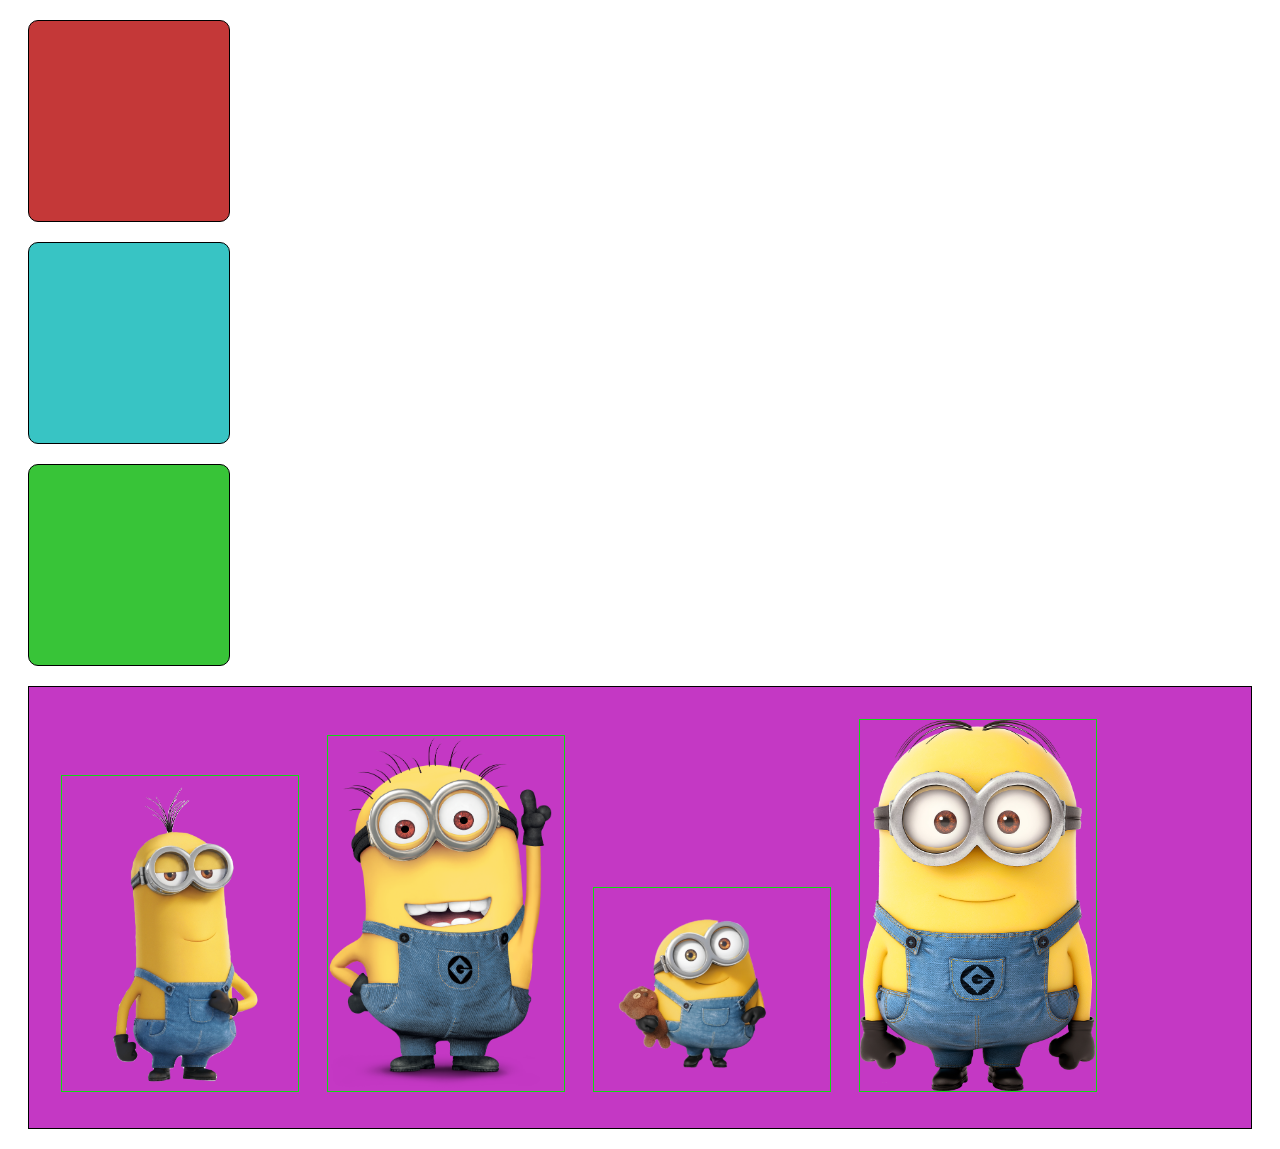
<file: index.html>
<!DOCTYPE html>
<html lang="en">
  <head>
    <meta charset="UTF-8" />
    <meta name="viewport" content="width=device-width, initial-scale=1.0" />
    <link rel="stylesheet" href="./style/style.css" />
    <title>Document</title>
  </head>
  <body>
    <div class="div1"></div>
    <div class="div2"></div>
    <div class="div3"></div>
    <div class="div4">
      <img src="./images/image1.png" alt="" />
      <img src="./images/image2.png" alt="" />
      <img src="./images/image3.png" alt="" />
      <img src="./images/image4.png" alt="" />
    </div>
  </body>
</html>
</file>
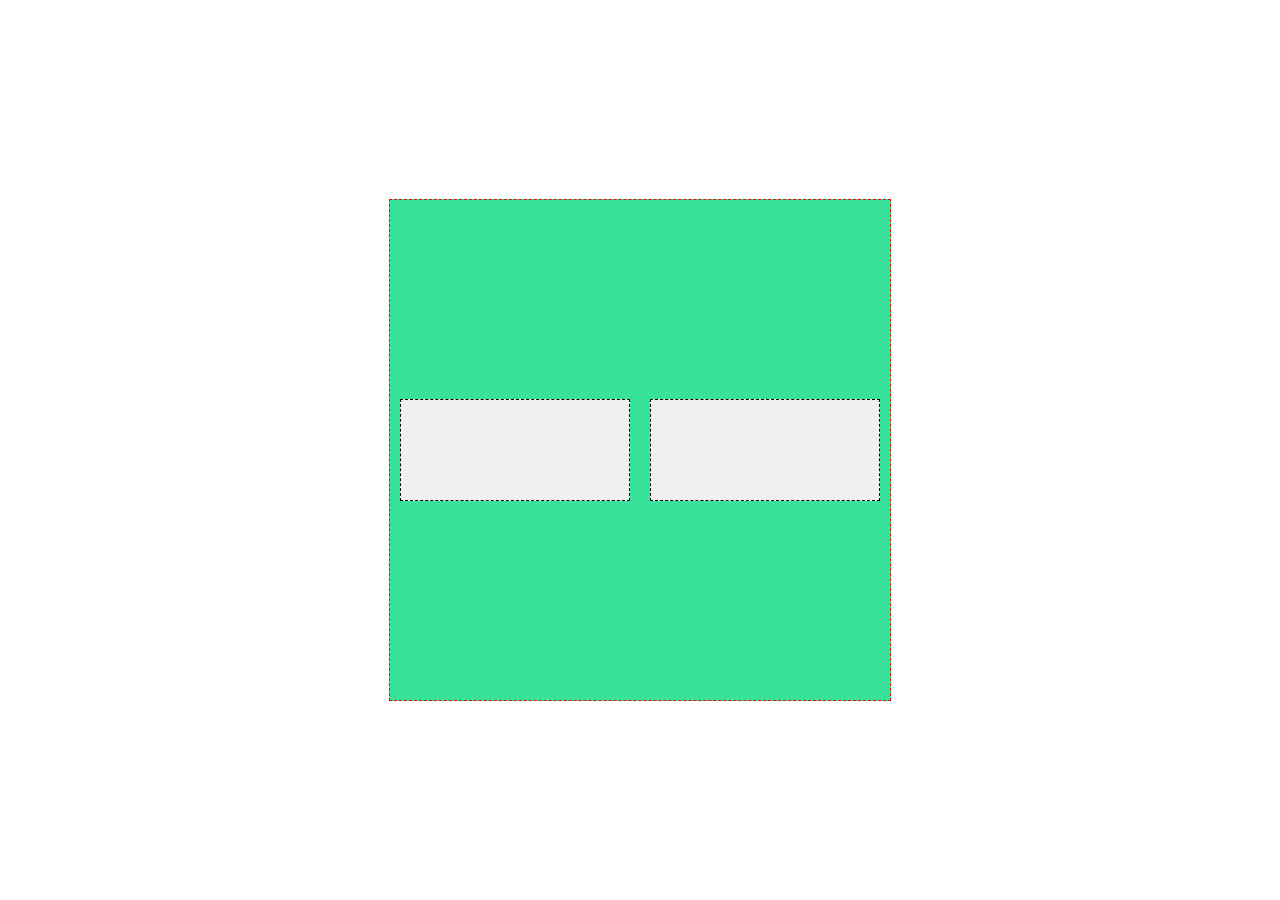
<file: page1.html>
<!DOCTYPE html>
<html lang="en">
  <head>
    <meta charset="UTF-8" />
    <meta name="viewport" content="width=device-width, initial-scale=1.0" />
    <style>
      body {
        background-color: #ffffff;
        font-family: Arial, sans-serif;
        margin: 0;
        width: 100vw;
        height: 100vh;
        align-items: center;
        justify-content: center;
        display: flex;

      }
    
      .div1 {
        width: 500px;
        height: 500px; ;
        background-color: #39e299;
        border: 1px dashed #e60e0e;
        display: flex;
        flex-direction: row;
        flex-wrap: wrap;
        align-items: center;
        justify-content: center;
  
      }

      .div2 {
        width: 100px;
        height: 100px;
        background-color: #f0f0f0;
        border: 1px dashed #000000;
        flex-grow: 1;
        margin: 10px;
    


      }

    </style>
    <title>Document</title>
  </head>
  <body>
    <div class="div1">
      <div class="div2"></div>
      <div class="div2"></div>
  



    </div>
  </body>
</html>
</file>
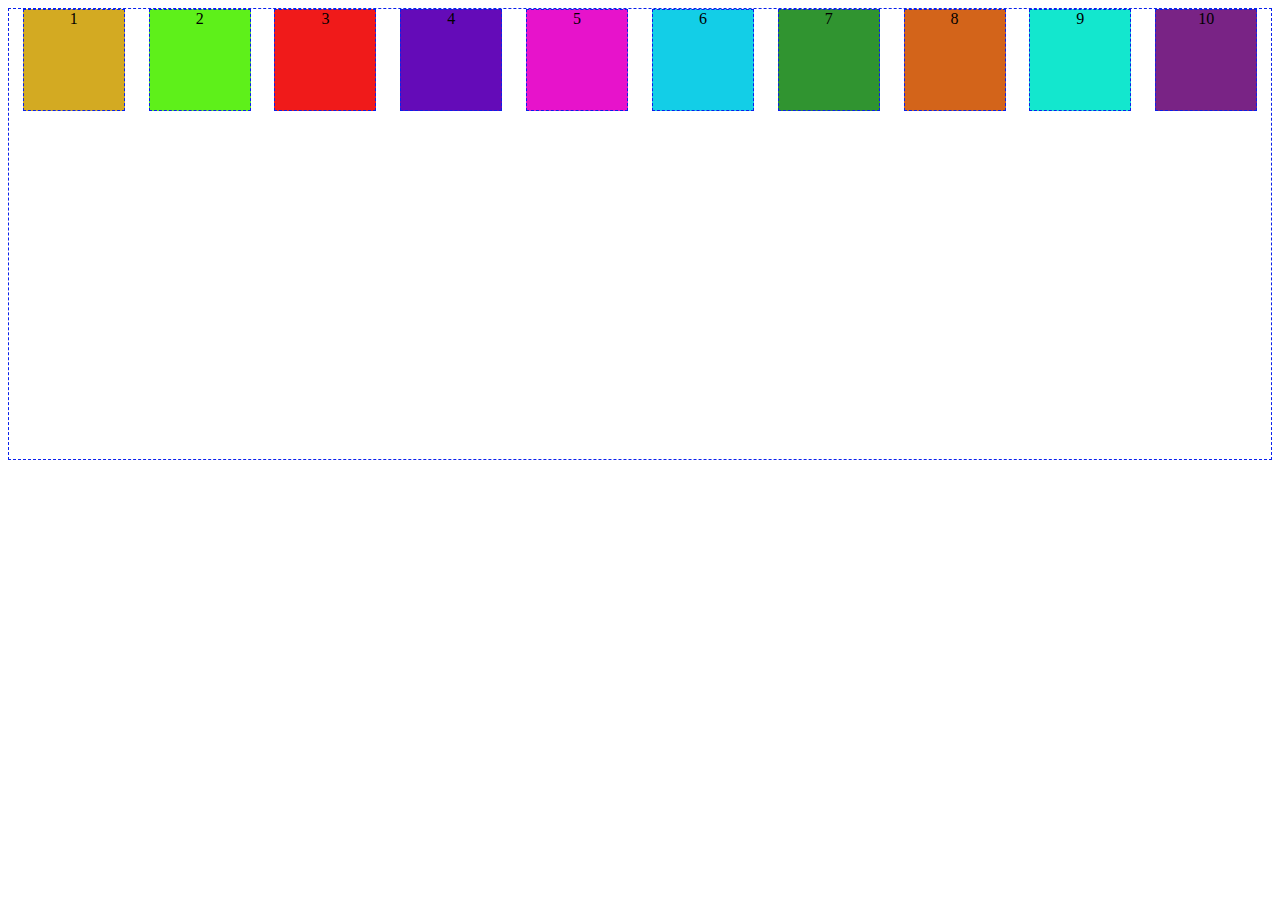
<file: page3.html>
<!DOCTYPE html>
<html lang="en">
<head>
    <meta charset="UTF-8">
    <meta name="viewport" content="width=device-width, initial-scale=1.0">
    <title>Document</title>
    <style>

        @media (max-width: 600px) {
            body{
                background-color: lightblue;
            }
        }

       
         .container {
            height: 50vh;
            border: 1px dashed rgb(9, 32, 236);
            display: flex;
            flex-wrap:wrap;
            justify-content:space-evenly;
            align-items: flex-start;
            gap: 10px;

        }
        .container div {
            width: 100px;
            height: 100px;
            border: 1px dashed rgb(9, 32, 236);
            text-align: center;
        }


    </style>
</head>
<body>
    <div class="container">
        <div style="background-color: rgb(211, 170, 34);">1</div>
        <div style="background-color: rgb(94, 240, 26);">2</div>
        <div style="background-color: rgb(240, 26, 26);">3</div>
        <div style="background-color: rgb(100, 11, 184);">4</div>
        <div style="background-color: rgb(231, 19, 203);">5</div>
        <div style="background-color: rgb(19, 206, 231);">6</div>
        <div style="background-color: rgb(48, 148, 48);">7</div>
        <div style="background-color: rgb(211, 100, 26);">8</div>
        <div style="background-color: rgb(19, 231, 206);">9</div>
        <div style="background-color: rgb(121, 35, 133);">10</div>

    </div>
    
</body>
</html>
</file>
<file: style/style.css>
.div1, .div2, .div3{
    border-radius: 10px;
    width: 200px;
    height: 200px;
    border: 1px solid #000;
    margin: 20px ;
}

img {
    width: 20% ; 
    border:  1px solid #12da12;
    margin: 1%;

}

.div1 {
    background-color: #c43838;
}

.div2 {
    background-color: #38c4c4;
}

.div3 {
    background-color: #38c438;
}

.div4 {

    background-color: #c438c4;
    border: 1px solid #000;
    margin: 20px ;
    padding: 20px;

}
</file>
